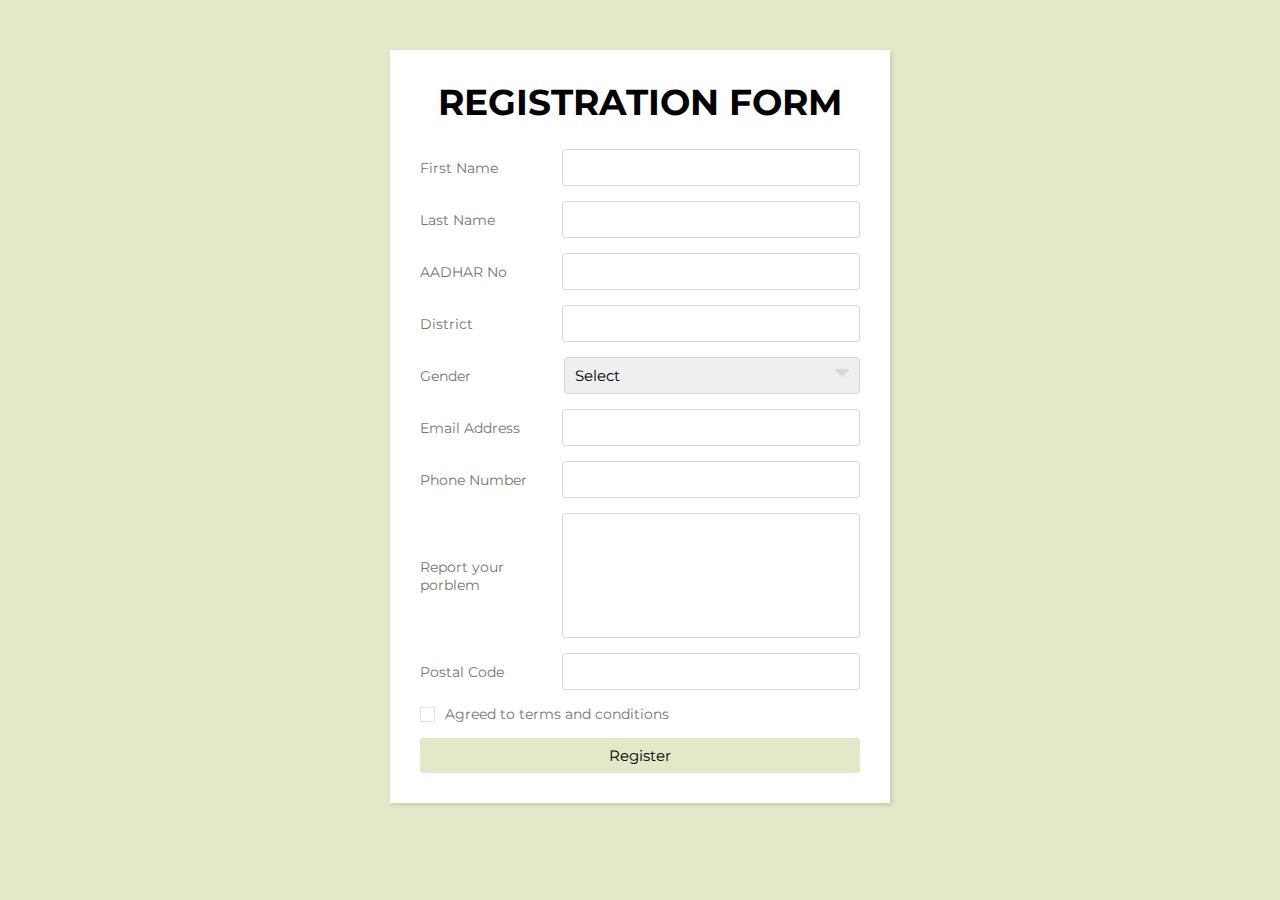
<file: REPORT/REPORT.HTML>
<!DOCTYPE html>
<html lang="en">
<head>
    <meta charset="UTF-8">
    <meta http-equiv="X-UA-Compatible" content="IE=edge">
    <meta name="viewport" content="width=device-width, initial-scale=1.0">
    <link rel="stylesheet" href="./css/REPORT.CSS">
    <title>REPORT</title>
</head>
<body>
    <div class="wrapper">
        <div class="title">
          <H2>Registration Form</H2>
        </div>
        <div class="form">
           <div class="inputfield">
              <label>First Name</label>
              <input type="text" class="input">
           </div>  
            <div class="inputfield">
              <label>Last Name</label>
              <input type="text" class="input">
           </div>  
           <div class="inputfield">
              <label>AADHAR No</label>
              <input type="text" class="input">
           </div>  
          <div class="inputfield">
              <label>District</label>
              <input type="text" class="input">
           </div> 
            <div class="inputfield">
              <label>Gender</label>
              <div class="custom_select">
                <select>
                  <option value="">Select</option>
                  <option value="male">Male</option>
                  <option value="female">Female</option>
                  <option value="others">others</option>
                </select>
              </div>
           </div> 
            <div class="inputfield">
              <label>Email Address</label>
              <input type="text" class="input">
           </div> 
          <div class="inputfield">
              <label>Phone Number</label>
              <input type="text" class="input">
           </div> 
          <div class="inputfield">
              <label>Report your porblem</label>
              <textarea class="textarea"></textarea>
           </div> 
          <div class="inputfield">
              <label>Postal Code</label>
              <input type="text" class="input">
           </div> 
          <div class="inputfield terms">
              <label class="check">
                <input type="checkbox">
                <span class="checkmark"></span>
              </label>
              <p>Agreed to terms and conditions</p>
           </div> 
          <div class="inputfield">
            <input type="submit" value="Register" class="btn">
          </div>
        </div>
    </div>
</body>
</html>
</file>
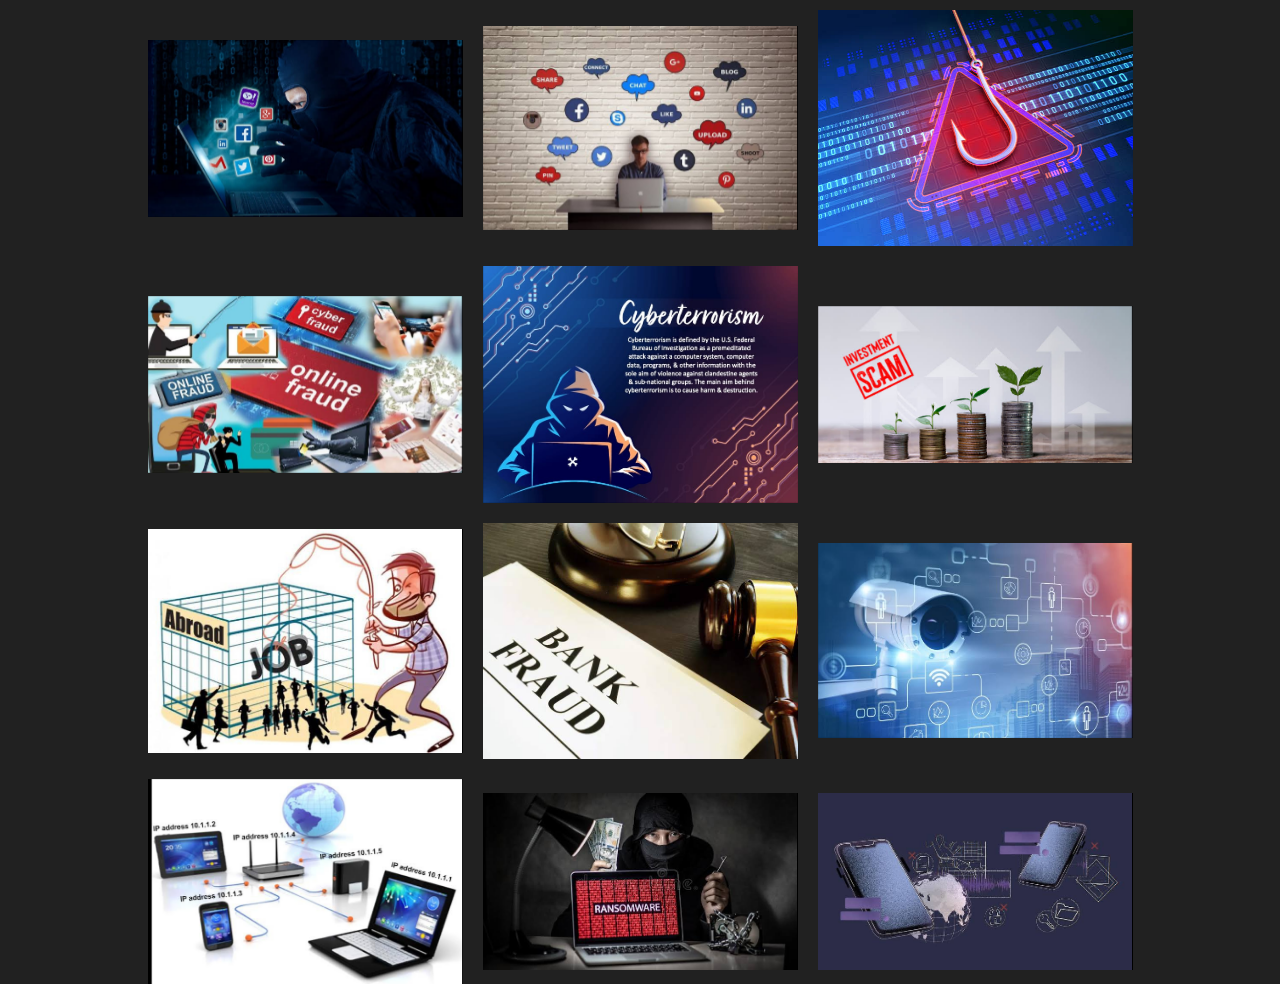
<file: services/SERVICES.html>
<!DOCTYPE html>
<html lang="en">
  <head>
    <meta charset="UTF-8" />
    <meta http-equiv="X-UA-Compatible" content="IE=edge" />
    <meta name="viewport" content="width=device-width, initial-scale=1.0" />
    <title>SERVICES</title>
    <link rel="stylesheet" href="./styles.css" />
  </head>
  <body>
    <figure class="container">
      <img src="./PICS/SOCIAL MEDIA.jpg" alt="SOCIAL MEDIA" />
      <figcaption>
        <h4>SOCIAL MEDIA</h4>
      </figcaption>
      <a href="./HYPERLINK/SOCIAL MEDIA CRIMES.HTML"></a>
    </figure>
    <figure class="container">
      <img src="./PICS/suspect.jpg" alt="SUSPECT" />
      <figcaption>
        <h4>SUSPECT</h4>
      </figcaption>
      <a href="./HYPERLINK/SPY ON SUSPECT.HTML"></a>
    </figure>
    <figure class="container">
      <img src="./PICS/spoofing.jpg" alt="spoofing" />
      <figcaption>
        <h4>SPOOFING</h4>
      </figcaption>
      <a href="./HYPERLINK/SPOOFING ATTACKS.HTML"></a>
    </figure>
    <figure class="container">
      <img src="./PICS/online scam.jpg" alt="online scam" />
      <figcaption>
        <h4>ONLINE SCAMS</h4>
      </figcaption>
      <a href="./HYPERLINK/ONLINE SCAMS.HTML"></a>
    </figure>
    <figure class="container">
      <img src="./PICS/cyber terriorism.jpg" alt="cyber terriorism" />
      <figcaption>
        <h4>CYBER TERRORISM</h4>
      </figcaption>
      <a href="./HYPERLINK/CYBER TERRORISM.HTML"></a>
    </figure>
    <figure class="container">
      <img src="./PICS/investment fraud.jpg" alt="investment" />
      <figcaption>
        <h4>INVESTMENT FRUAD</h4>
      </figcaption>
      <a href="./HYPERLINK/ONLINE INVESTMENT FRUAD.HTML"></a>
    </figure>
    <figure class="container">
      <img src="./PICS/job fraud.jpg" alt="job fraud" />
      <figcaption>
        <h4>JOB FRUAD</h4>
      </figcaption>
      <a href="./HYPERLINK/JOB FRAUD.HTML"></a>
    </figure>
    <figure class="container">
      <img src="./PICS/banking fraud.jpg" alt="BANK FRAUD" />
      <figcaption>
        <h4>BANK FRAUD</h4>
      </figcaption>
      <a href="./HYPERLINK/BANK FRAUD.HTML"></a>
    </figure>
    <figure class="container">
      <img src="./PICS/internet monitering.jpg" alt="internet monitering" />
      <figcaption>
        <h4>INTERNET MONITERING</h4>
      </figcaption>
      <a href="./HYPERLINK/INTERNET MONITERING.HTML"></a>
    </figure>
    <figure class="container">
      <img src="./PICS/ip address.jpg" alt="ip address" />
      <figcaption>
        <h4>IP ADDRESS</h4>
      </figcaption>
      <a href="./HYPERLINK/IP ADDRESS.HTML"></a>
    </figure>
    <figure class="container">
      <img src="./PICS/RAMSOMEWARE.jpg" alt="RAMSOMEWARE" />
      <figcaption>
        <h4>RAMSOMEWARE</h4>
      </figcaption>
      <a href="./HYPERLINK/RANSOMWARE.HTML"></a>
    </figure>
    <figure class="container">
      <img src="./PICS/tracking phone.jpg" alt="tracking phone" />
      <figcaption>
        <h4>TRACKING PHONES</h4>
      </figcaption>
      <a href="./HYPERLINK/TRACKING PHONE.HTML"></a>
    </figure>
  </body>
</html>
</file>
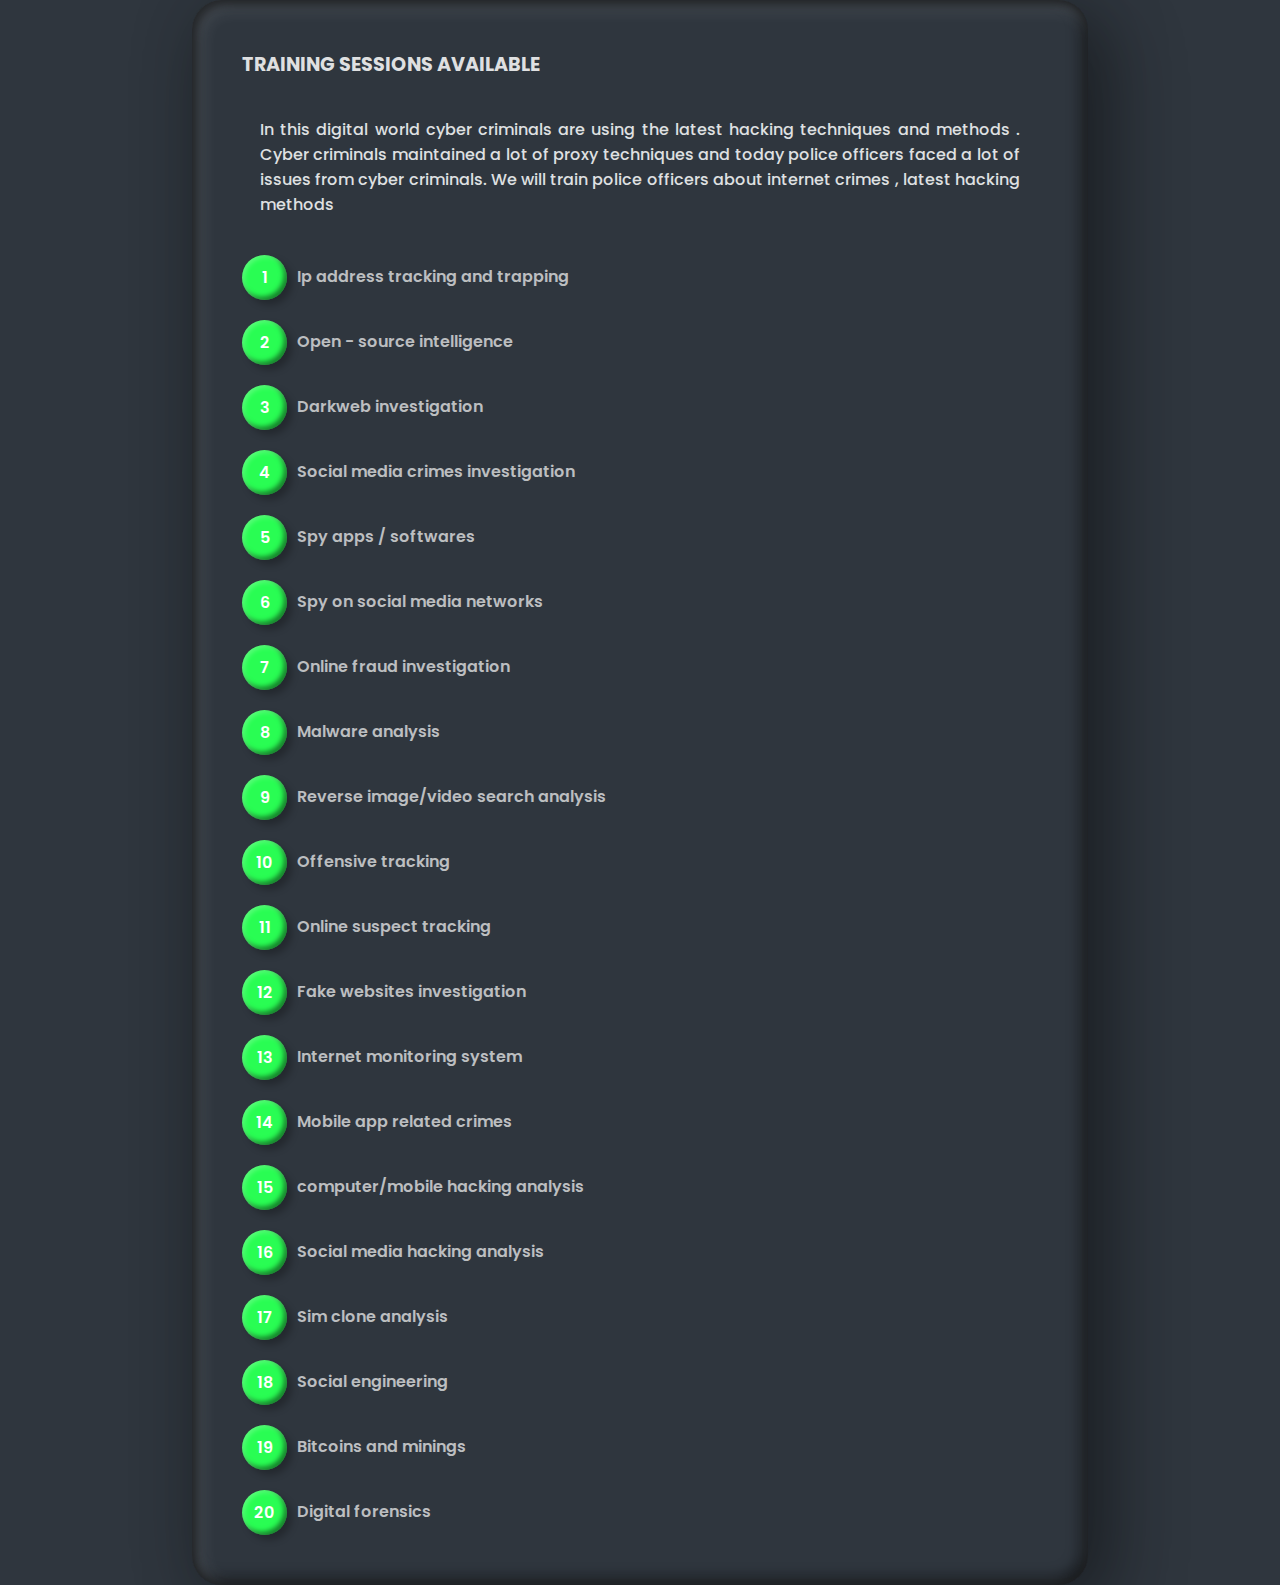
<file: training/training.html>
<!doctype html>
<html>
<head>
  <title>TRAINING</title>
  <link rel="stylesheet" type="text/css" href="./css/training.css">
</head>
<body>
  <div class="container">
    <div class="txt">
    <h3>TRAINING SESSIONS AVAILABLE</h3>
    <p>
        In this digital world cyber criminals are using the latest hacking techniques and
methods . Cyber criminals maintained a lot of proxy techniques and today police
officers faced a lot of issues from cyber criminals. We will train police officers
about internet crimes , latest hacking methods
    </p>
</div>
<div class="part1">
    <div class="list">
      <div class="rank"><span>1</span></div>
      <div class="creator">
        <h4>Ip address tracking and trapping</h4>
      </div>
    </div>
    <div class="list">
      <div class="rank"><span>2</span></div>
      <div class="creator">
        <h4>Open - source intelligence</h4>
      </div>
    </div>
    <div class="list">
      <div class="rank"><span>3</span></div>
      <div class="creator">
        <h4>Darkweb investigation</h4>
      </div>
    </div>
    <div class="list">
      <div class="rank"><span>4</span></div>
      <div class="creator">
        <h4>Social media crimes investigation</h4>
      </div>
    </div>
    <div class="list">
      <div class="rank"><span>5</span></div>
      <div class="creator">
        <h4>Spy apps / softwares</h4>
      </div>
    </div>
    <div class="list">
      <div class="rank"><span>6</span></div>
      <div class="creator">
        <h4>Spy on social media networks</h4>
      </div>
    </div>
    <div class="list">
        <div class="rank"><span>7</span></div>
        <div class="creator">
          <h4>Online fraud investigation</h4>
        </div>
      </div>
    <div class="list">
      <div class="rank"><span>8</span></div>
      <div class="creator">
        <h4>Malware analysis</h4>
      </div>
    </div>
    <div class="list">
        <div class="rank"><span>9</span></div>
        <div class="creator">
          <h4>Reverse image/video search analysis</h4>
        </div>
      </div>
      <div class="list">
        <div class="rank"><span>10</span></div>
        <div class="creator">
          <h4>Offensive tracking</h4>
        </div>
      </div>
</div>
<div class="part2">
    <div class="list">
      <div class="rank"><span>11</span></div>
      <div class="creator">
        <h4>Online suspect tracking</h4>
      </div>
    </div>
    <div class="list">
      <div class="rank"><span>12</span></div>
      <div class="creator">
        <h4>Fake websites investigation</h4>
      </div>
    </div>
    <div class="list">
      <div class="rank"><span>13</span></div>
      <div class="creator">
        <h4>Internet monitoring system</h4>
      </div>
    </div>
    <div class="list">
      <div class="rank"><span>14</span></div>
      <div class="creator">
        <h4>Mobile app related crimes</h4>
      </div>
    </div>
    <div class="list">
      <div class="rank"><span>15</span></div>
      <div class="creator">
        <h4>computer/mobile hacking analysis</h4>
      </div>
    </div>
    <div class="list">
      <div class="rank"><span>16</span></div>
      <div class="creator">
        <h4>Social media hacking analysis</h4>
      </div>
    </div>
        <div class="list">
      <div class="rank"><span>17</span></div>
      <div class="creator">
        <h4>Sim clone analysis</h4>
      </div>
    </div>
    <div class="list">
        <div class="rank"><span>18</span></div>
        <div class="creator">
          <h4>Social engineering</h4>
        </div>
      </div>
      <div class="list">
        <div class="rank"><span>19</span></div>
        <div class="creator">
          <h4>Bitcoins and minings</h4>
        </div>
      </div>
      <div class="list">
        <div class="rank"><span>20</span></div>
        <div class="creator">
          <h4>Digital forensics</h4>
        </div>
      </div>
</div>

  </div>
</body>
</html>
</file>
<file: REPORT/css/REPORT.CSS>
@import url('https://fonts.googleapis.com/css?family=Montserrat:400,700&display=swap');

*{
  margin: 0;
  padding: 0;
  box-sizing: border-box;
  font-family: 'Montserrat', sans-serif;
}
:root{
	--bg-color: #bfcb8270;
	--text-color: rgb(0, 0, 0);
	--main-color: #29fd53;
}
body{
  background: var(--bg-color);
  padding: 0 10px;
}
h2{
  color: #000;
}
.wrapper{
  max-width: 500px;
  width: 100%;
  background: #fff;
  margin: 50px auto;
  box-shadow: 2px 2px 4px rgba(0,0,0,0.125);
  padding: 30px;
}

.wrapper .title{
  font-size: 24px;
  font-weight: 700;
  margin-bottom: 25px;
  color: var(--bg-color);
  text-transform: uppercase;
  text-align: center;
}

.wrapper .form{
  width: 100%;
}

.wrapper .form .inputfield{
  margin-bottom: 15px;
  display: flex;
  align-items: center;
}

.wrapper .form .inputfield label{
   width: 200px;
   color: #757575;
   margin-right: 10px;
  font-size: 14px;
}

.wrapper .form .inputfield .input,
.wrapper .form .inputfield .textarea{
  width: 100%;
  outline: none;
  border: 1px solid #d5dbd9;
  font-size: 15px;
  padding: 8px 10px;
  border-radius: 3px;
  transition: all 0.3s ease;
}

.wrapper .form .inputfield .textarea{
  width: 100%;
  height: 125px;
  resize: none;
}

.wrapper .form .inputfield .custom_select{
  position: relative;
  width: 100%;
  height: 37px;
}

.wrapper .form .inputfield .custom_select:before{
  content: "";
  position: absolute;
  top: 12px;
  right: 10px;
  border: 8px solid;
  border-color: #d5dbd9 transparent transparent transparent;
  pointer-events: none;
}

.wrapper .form .inputfield .custom_select select{
  -webkit-appearance: none;
  -moz-appearance:   none;
  appearance:        none;
  outline: none;
  width: 100%;
  height: 100%;
  border: 0px;
  padding: 8px 10px;
  font-size: 15px;
  border: 1px solid #d5dbd9;
  border-radius: 3px;
}


.wrapper .form .inputfield .input:focus,
.wrapper .form .inputfield .textarea:focus,
.wrapper .form .inputfield .custom_select select:focus{
  border: 1px solid var(--bg-color);
}

.wrapper .form .inputfield p{
   font-size: 14px;
   color: #757575;
}
.wrapper .form .inputfield .check{
  width: 15px;
  height: 15px;
  position: relative;
  display: block;
  cursor: pointer;
}
.wrapper .form .inputfield .check input[type="checkbox"]{
  position: absolute;
  top: 0;
  left: 0;
  opacity: 0;
}
.wrapper .form .inputfield .check .checkmark{
  width: 15px;
  height: 15px;
  border: 1px solid var(--bg-color);
  display: block;
  position: relative;
}
.wrapper .form .inputfield .check .checkmark:before{
  content: "";
  position: absolute;
  top: 1px;
  left: 2px;
  width: 5px;
  height: 2px;
  border: 2px solid;
  border-color: transparent transparent #fff #fff;
  transform: rotate(-45deg);
  display: none;
}
.wrapper .form .inputfield .check input[type="checkbox"]:checked ~ .checkmark{
  background: var(--main-color);
}

.wrapper .form .inputfield .check input[type="checkbox"]:checked ~ .checkmark:before{
  display: block;
}

.wrapper .form .inputfield .btn{
  width: 100%;
   padding: 8px 10px;
  font-size: 15px; 
  border: 0px;
  background:  var(--bg-color);
  color: rgb(0, 0, 0);
  cursor: pointer;
  border-radius: 3px;
  outline: none;
}

.wrapper .form .inputfield .btn:hover{
  background: var(--main-color);
}

.wrapper .form .inputfield:last-child{
  margin-bottom: 0;
}

@media (max-width:420px) {
  .wrapper .form .inputfield{
    flex-direction: column;
    align-items: flex-start;
  }
  .wrapper .form .inputfield label{
    margin-bottom: 5px;
  }
  .wrapper .form .inputfield.terms{
    flex-direction: row;
  }
}
</file>
<file: services/styles.css>
@import url(https://fonts.googleapis.com/css?family=Open+Sans:600;);

body {
  margin: 0;
  background-color: #212121;
  width: 100%;
  height: 100vh;
  display: flex;
  align-items: center;
  justify-content: center;
  flex-wrap: wrap;
}

.container {
  background-color: #000;
  display: inline-block;
  font-family: 'Open Sans', sans-serif;
  font-size: 16px;
  margin: 10px;
  max-width: 315px;
  min-width: 230px;
  overflow: hidden;
  position: relative;
  text-align: center;
  width: 100%;
}

.container * {
  -webkit-box-sizing: border-box;
  box-sizing: border-box;
  -webkit-transition: all 0.35s ease;
  transition: all 0.35s ease;
}

.container h4 {
  background-color: #000000;
  border: 2px solid #fff;
  color: #fff;
  font-size: 1em;
  font-weight: 600;
  letter-spacing: 1px;
  margin: 0;
  padding: 5px 10px;
  text-transform: uppercase;
}

.container:before,
.container:after {
  position: absolute;
  top: 0;
  bottom: 0;
  left: 0;
  right: 0;
  -webkit-transition: all 0.35s ease;
  transition: all 0.35s ease;
  background-color: #000000;
  border-left: 3px solid #fff;
  border-right: 3px solid #fff;
  content: '';
  opacity: 0.9;
  z-index: 1;
}

.container:before {
  -webkit-transform: skew(45deg) translateX(-155%);
  transform: skew(45deg) translateX(-155%);
}

.container:after {
  -webkit-transform: skew(45deg) translateX(155%);
  transform: skew(45deg) translateX(155%);
}

.container img {
  backface-visibility: hidden;
  max-width: 100%;
  vertical-align: top;
}

.container figcaption {
  top: 50%;
  left: 50%;
  position: absolute;
  z-index: 2;
  -webkit-transform: translate(-50%, -50%) scale(0.5);
  transform: translate(-50%, -50%) scale(0.5);
  opacity: 0;
  -webkit-box-shadow: 0 0 10px #000000;
  box-shadow: 0 0 10px #000000;
}

.container a {
  position: absolute;
  top: 0;
  bottom: 0;
  left: 0;
  right: 0;
  z-index: 3;
}

.container:hover > img,
.container.hover > img {
  opacity: 0.5;
}

.container:hover:before,
.container.hover:before {
  -webkit-transform: skew(45deg) translateX(-55%);
  transform: skew(45deg) translateX(-55%);
}

.container:hover:after,
.container.hover:after {
  -webkit-transform: skew(45deg) translateX(55%);
  transform: skew(45deg) translateX(55%);
}

.container:hover figcaption,
.container.hover figcaption {
  -webkit-transform: translate(-50%, -50%) scale(1);
  transform: translate(-50%, -50%) scale(1);
  opacity: 1;
}
</file>
<file: training/css/training.css>
@import url('https://fonts.googleapis.com/css?family=Poppins:200,300,400,500,600,700,800,900&display=swap');
*
{
	margin: 0;
	padding: 0;
	box-sizing: border-box;
	font-family: 'Poppins', sans-serif;
}
body 
{
	display: flex;
	justify-content: center;
	align-items: center;
	min-height: 100vh;
	background: #2f363e;
	gap: 100px;
}
.container 
{
    width: 70%;
    height: auto;
    display: flex;
    flex-direction: column;
	position: relative;
	min-width: 350px;
	min-height: 500px;
	border-radius: 30px;
	padding: 50px;
	background: #2f363e;
	box-shadow: 25px 25px 75px rgba(0,0,0,0.25),
  10px 10px 70px rgba(0,0,0,0.25),
  inset 5px 5px 10px rgba(0,0,0,0.5),
  inset 5px 5px 20px rgba(255,255,255,0.2),
  inset -5px -5px 15px rgba(0,0,0,0.75);

}
.container .txt {
    display: flex;
    flex-direction: column;
    width: 100%;
}
.container .txt h3 
{
	color: #dfe0e1;
	font-weight: 700;
	font-size: 1.2em;
	margin-bottom: 20px;
}
.container .txt p{
    padding: 1vh;
    margin: 1vh;
	font-weight: 500;
    color: #dfe0e1;
    font-size: 1em;
    text-align: justify;
}
/*PART1*/
.container .part1  .list 
{
    width: 100%;
	position: relative;
	display: flex;
	align-items: center;
	margin: 20px 0;
	cursor: pointer;
	transition: 0.5s;
}
.container .part1  .list::before 
{
	content: '';
	position: absolute;
	top: 0;
	left: 0;
	width: 45px;
	height: 45px;
	border-radius: 22.5px;
	background: #29fd53;
	box-shadow: 5px 5px 7px rgba(0,0,0,0.25),
  inset 2px 2px 5px rgba(255, 255, 255, 0.25),
  inset -3px -3px 5px rgba(0,0,0,0.5);
	transition: 0.5s;
}
.container .part1  .list:hover::before 
{
	width: 100%;
}
.container .part1  .list:last-child 
{
	margin-bottom: 0;
}
.container .part1  .list .rank 
{
	position: relative;
	min-width: 45px;
	height: 45px;
	display: flex;
	justify-content: center;
	align-items: center;
	border-radius: 50%;
	margin-right: 10px;
}
.container .part1  .list .rank::before 
{
	content: '';
	position: absolute;
	top: 7.5px;
	left: 7.5px;
	width: 30px;
	height: 30px;
	background: #2f363e;
	border-radius: 35px;
	transform: scale(0);
	transition: 0.5s;
}
.container .part1  .list:hover .rank::before 
{
	transform: scale(1);
}
.container .part1  .list .rank span 
{
	position: relative;
	color: #fff;
	font-weight: 600;
	font-size: 1em;
	transition: 0.5s;
}
.container .part1  .list:hover .rank span 
{
	color: #fff;
}
.container .part1  .list .creator 
{
	position: relative;
	line-height: 1.15em;
}
.container .part1  .list .creator h4 
{
	font-weight: 600;
	color: #bcbec0;
	transition: 0.5s;
}
.container .part1  .list .creator p 
{
	font-weight: 400;
	font-size: 0.85em;
	color: #95999d;
	transition: 0.5s;
}

.container .part1  .list:hover .creator h4, 
.container .part1  .list:hover .creator p 
{
	color: #fff;
}
/*part2*/
.container .part2 .list 
{
    width: 100%;
	position: relative;
	display: flex;
	align-items: center;
	margin: 20px 0;
	cursor: pointer;
	transition: 0.5s;
}
.container .part2 .list::before 
{
	content: '';
	position: absolute;
	top: 0;
	left: 0;
	width: 45px;
	height: 45px;
	border-radius: 22.5px;
	background: #29fd53;
	box-shadow: 5px 5px 7px rgba(0,0,0,0.25),
  inset 2px 2px 5px rgba(255, 255, 255, 0.25),
  inset -3px -3px 5px rgba(0,0,0,0.5);
	transition: 0.5s;
}
.container .part2 .list:hover::before 
{
	width: 100%;
}
.container .part2 .list:last-child 
{
	margin-bottom: 0;
}
.container .part2 .list .rank 
{
	position: relative;
	min-width: 45px;
	height: 45px;
	display: flex;
	justify-content: center;
	align-items: center;
	border-radius: 50%;
	margin-right: 10px;
}
.container .part2 .list .rank::before 
{
	content: '';
	position: absolute;
	top: 7.5px;
	left: 7.5px;
	width: 30px;
	height: 30px;
	background: #2f363e;
	border-radius: 35px;
	transform: scale(0);
	transition: 0.5s;
}
.container .part2 .list:hover .rank::before 
{
	transform: scale(1);
}
.container .part2 .list .rank span 
{
	position: relative;
	color: #fff;
	font-weight: 600;
	font-size: 1em;
	transition: 0.5s;
}
.container .part2 .list:hover .rank span 
{
	color: #fff;
}
.container .part2 .list .creator 
{
	position: relative;
	line-height: 1.15em;
}
.container .part2 .list .creator h4 
{
	font-weight: 600;
	color: #bcbec0;
	transition: 0.5s;
}
.container .part2 .list .creator p 
{
	font-weight: 400;
	font-size: 0.85em;
	color: #95999d;
	transition: 0.5s;
}

.container .part2 .list:hover .creator h4, 
.container .part2 .list:hover .creator p 
{
	color: #fff;
}
</file>
